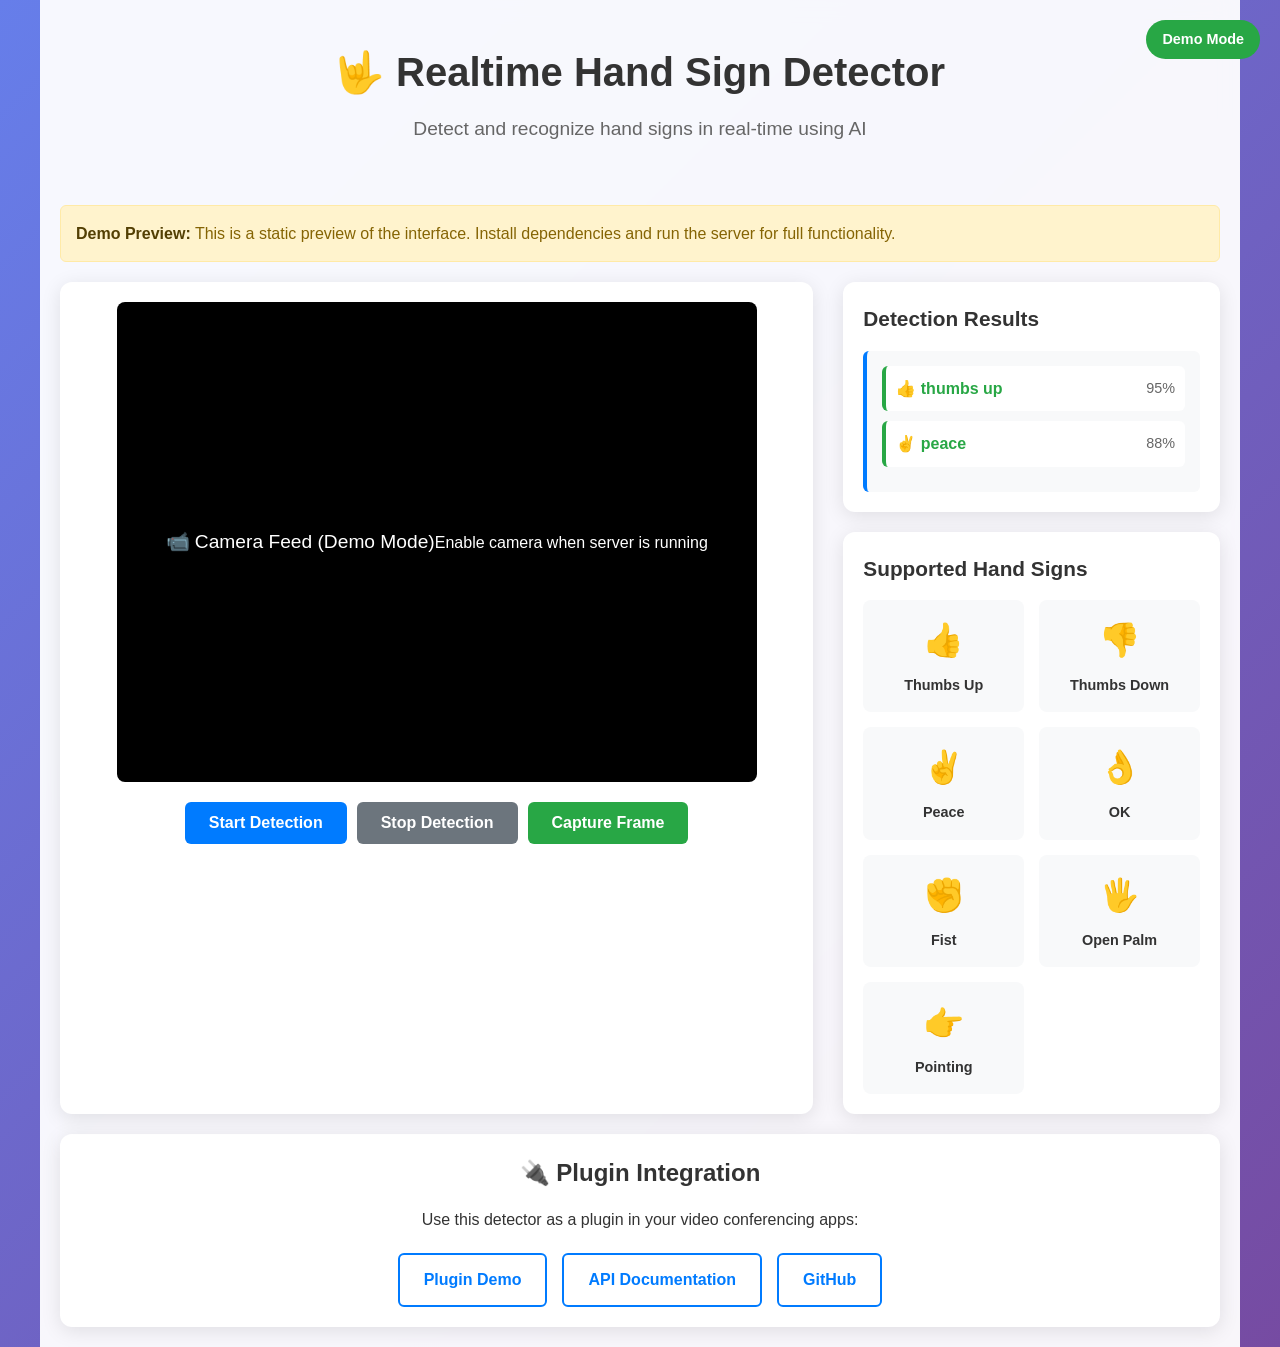
<file: preview.html>
<!DOCTYPE html>
<html lang="en">
<head>
    <meta charset="UTF-8">
    <meta name="viewport" content="width=device-width, initial-scale=1.0">
    <title>Hand Sign Detector - Demo Preview</title>
    <style>
        * {
            margin: 0;
            padding: 0;
            box-sizing: border-box;
        }

        body {
            font-family: -apple-system, BlinkMacSystemFont, 'Segoe UI', Roboto, Oxygen, Ubuntu, Cantarell, sans-serif;
            line-height: 1.6;
            color: #333;
            background: linear-gradient(135deg, #667eea 0%, #764ba2 100%);
            min-height: 100vh;
        }

        .container {
            max-width: 1200px;
            margin: 0 auto;
            padding: 20px;
            background: rgba(255, 255, 255, 0.95);
            min-height: 100vh;
            backdrop-filter: blur(10px);
        }

        header {
            text-align: center;
            margin-bottom: 40px;
            padding: 20px 0;
        }

        header h1 {
            font-size: 2.5rem;
            color: #333;
            margin-bottom: 10px;
            font-weight: 700;
        }

        header p {
            font-size: 1.2rem;
            color: #666;
        }

        main {
            display: grid;
            grid-template-columns: 2fr 1fr;
            gap: 30px;
        }

        .video-section {
            background: white;
            border-radius: 12px;
            padding: 20px;
            box-shadow: 0 4px 20px rgba(0, 0, 0, 0.1);
        }

        .video-container {
            position: relative;
            width: 100%;
            max-width: 640px;
            margin: 0 auto 20px;
            border-radius: 8px;
            overflow: hidden;
            background: #000;
            aspect-ratio: 4/3;
            display: flex;
            align-items: center;
            justify-content: center;
            color: white;
            font-size: 1.2rem;
        }

        .controls {
            display: flex;
            gap: 10px;
            justify-content: center;
            flex-wrap: wrap;
        }

        .btn {
            padding: 12px 24px;
            border: none;
            border-radius: 6px;
            font-size: 16px;
            font-weight: 600;
            cursor: pointer;
            transition: all 0.3s ease;
        }

        .btn-primary {
            background: #007bff;
            color: white;
        }

        .btn-secondary {
            background: #6c757d;
            color: white;
        }

        .btn-accent {
            background: #28a745;
            color: white;
        }

        .results-section {
            display: flex;
            flex-direction: column;
            gap: 20px;
        }

        .detection-results,
        .hand-signs-guide {
            background: white;
            border-radius: 12px;
            padding: 20px;
            box-shadow: 0 4px 20px rgba(0, 0, 0, 0.1);
        }

        .detection-results h3,
        .hand-signs-guide h3 {
            margin-bottom: 15px;
            color: #333;
            font-size: 1.3rem;
        }

        .results-container {
            background: #f8f9fa;
            border-radius: 6px;
            padding: 15px;
            min-height: 100px;
            border-left: 4px solid #007bff;
        }

        .detection-item {
            background: white;
            border-radius: 6px;
            padding: 10px;
            margin-bottom: 10px;
            border-left: 4px solid #28a745;
            display: flex;
            justify-content: space-between;
            align-items: center;
        }

        .hand-sign {
            font-weight: 600;
            color: #28a745;
        }

        .confidence {
            color: #666;
            font-size: 0.9rem;
        }

        .signs-grid {
            display: grid;
            grid-template-columns: repeat(auto-fit, minmax(120px, 1fr));
            gap: 15px;
        }

        .sign-item {
            display: flex;
            flex-direction: column;
            align-items: center;
            padding: 15px;
            background: #f8f9fa;
            border-radius: 8px;
            transition: transform 0.2s ease;
        }

        .sign-item:hover {
            transform: translateY(-2px);
            background: #e9ecef;
        }

        .sign-emoji {
            font-size: 2rem;
            margin-bottom: 8px;
        }

        .sign-name {
            font-size: 0.9rem;
            font-weight: 600;
            color: #333;
            text-align: center;
        }

        .integration-section {
            background: white;
            border-radius: 12px;
            padding: 20px;
            box-shadow: 0 4px 20px rgba(0, 0, 0, 0.1);
            grid-column: 1 / -1;
            text-align: center;
            margin-top: 20px;
        }

        .integration-section h3 {
            margin-bottom: 15px;
            color: #333;
            font-size: 1.5rem;
        }

        .integration-options {
            display: flex;
            gap: 15px;
            justify-content: center;
            flex-wrap: wrap;
            margin-top: 20px;
        }

        .btn-outline {
            background: transparent;
            color: #007bff;
            border: 2px solid #007bff;
            text-decoration: none;
        }

        .btn-outline:hover {
            background: #007bff;
            color: white;
        }

        .status-indicator {
            position: fixed;
            top: 20px;
            right: 20px;
            background: #28a745;
            color: white;
            padding: 8px 16px;
            border-radius: 20px;
            font-size: 0.9rem;
            font-weight: 600;
            z-index: 1000;
        }

        .demo-note {
            background: #fff3cd;
            border: 1px solid #ffeaa7;
            border-radius: 6px;
            padding: 15px;
            margin-bottom: 20px;
            color: #856404;
        }

        .demo-note strong {
            color: #533f03;
        }

        @media (max-width: 768px) {
            main {
                grid-template-columns: 1fr;
            }
        }
    </style>
</head>
<body>
    <div class="container">
        <header>
            <h1>🤟 Realtime Hand Sign Detector</h1>
            <p>Detect and recognize hand signs in real-time using AI</p>
        </header>

        <div class="demo-note">
            <strong>Demo Preview:</strong> This is a static preview of the interface. Install dependencies and run the server for full functionality.
        </div>

        <main>
            <div class="video-section">
                <div class="video-container">
                    📹 Camera Feed (Demo Mode)
                    <br>
                    <small>Enable camera when server is running</small>
                </div>
                
                <div class="controls">
                    <button class="btn btn-primary">Start Detection</button>
                    <button class="btn btn-secondary">Stop Detection</button>
                    <button class="btn btn-accent">Capture Frame</button>
                </div>
            </div>

            <div class="results-section">
                <div class="detection-results">
                    <h3>Detection Results</h3>
                    <div class="results-container">
                        <div class="detection-item">
                            <div>
                                <span class="hand-sign">👍 thumbs up</span>
                            </div>
                            <div class="confidence">
                                95%
                            </div>
                        </div>
                        <div class="detection-item">
                            <div>
                                <span class="hand-sign">✌️ peace</span>
                            </div>
                            <div class="confidence">
                                88%
                            </div>
                        </div>
                    </div>
                </div>

                <div class="hand-signs-guide">
                    <h3>Supported Hand Signs</h3>
                    <div class="signs-grid">
                        <div class="sign-item">
                            <span class="sign-emoji">👍</span>
                            <span class="sign-name">Thumbs Up</span>
                        </div>
                        <div class="sign-item">
                            <span class="sign-emoji">👎</span>
                            <span class="sign-name">Thumbs Down</span>
                        </div>
                        <div class="sign-item">
                            <span class="sign-emoji">✌️</span>
                            <span class="sign-name">Peace</span>
                        </div>
                        <div class="sign-item">
                            <span class="sign-emoji">👌</span>
                            <span class="sign-name">OK</span>
                        </div>
                        <div class="sign-item">
                            <span class="sign-emoji">✊</span>
                            <span class="sign-name">Fist</span>
                        </div>
                        <div class="sign-item">
                            <span class="sign-emoji">🖐️</span>
                            <span class="sign-name">Open Palm</span>
                        </div>
                        <div class="sign-item">
                            <span class="sign-emoji">👉</span>
                            <span class="sign-name">Pointing</span>
                        </div>
                    </div>
                </div>
            </div>
        </main>

        <div class="integration-section">
            <h3>🔌 Plugin Integration</h3>
            <p>Use this detector as a plugin in your video conferencing apps:</p>
            <div class="integration-options">
                <a href="#plugin" class="btn btn-outline">Plugin Demo</a>
                <a href="#api-docs" class="btn btn-outline">API Documentation</a>
                <a href="https://github.com/yadavanujkumar/realtime-handsign-detector" class="btn btn-outline">GitHub</a>
            </div>
        </div>
    </div>

    <!-- Status indicator -->
    <div class="status-indicator">
        <span>Demo Mode</span>
    </div>

    <script>
        // Demo functionality
        document.addEventListener('DOMContentLoaded', function() {
            console.log('🤟 Hand Sign Detector Demo Loaded');
            console.log('To run the full version:');
            console.log('1. pip install -r requirements.txt');
            console.log('2. python app.py');
            console.log('3. Open http://localhost:5000');
        });
    </script>
</body>
</html>
</file>
